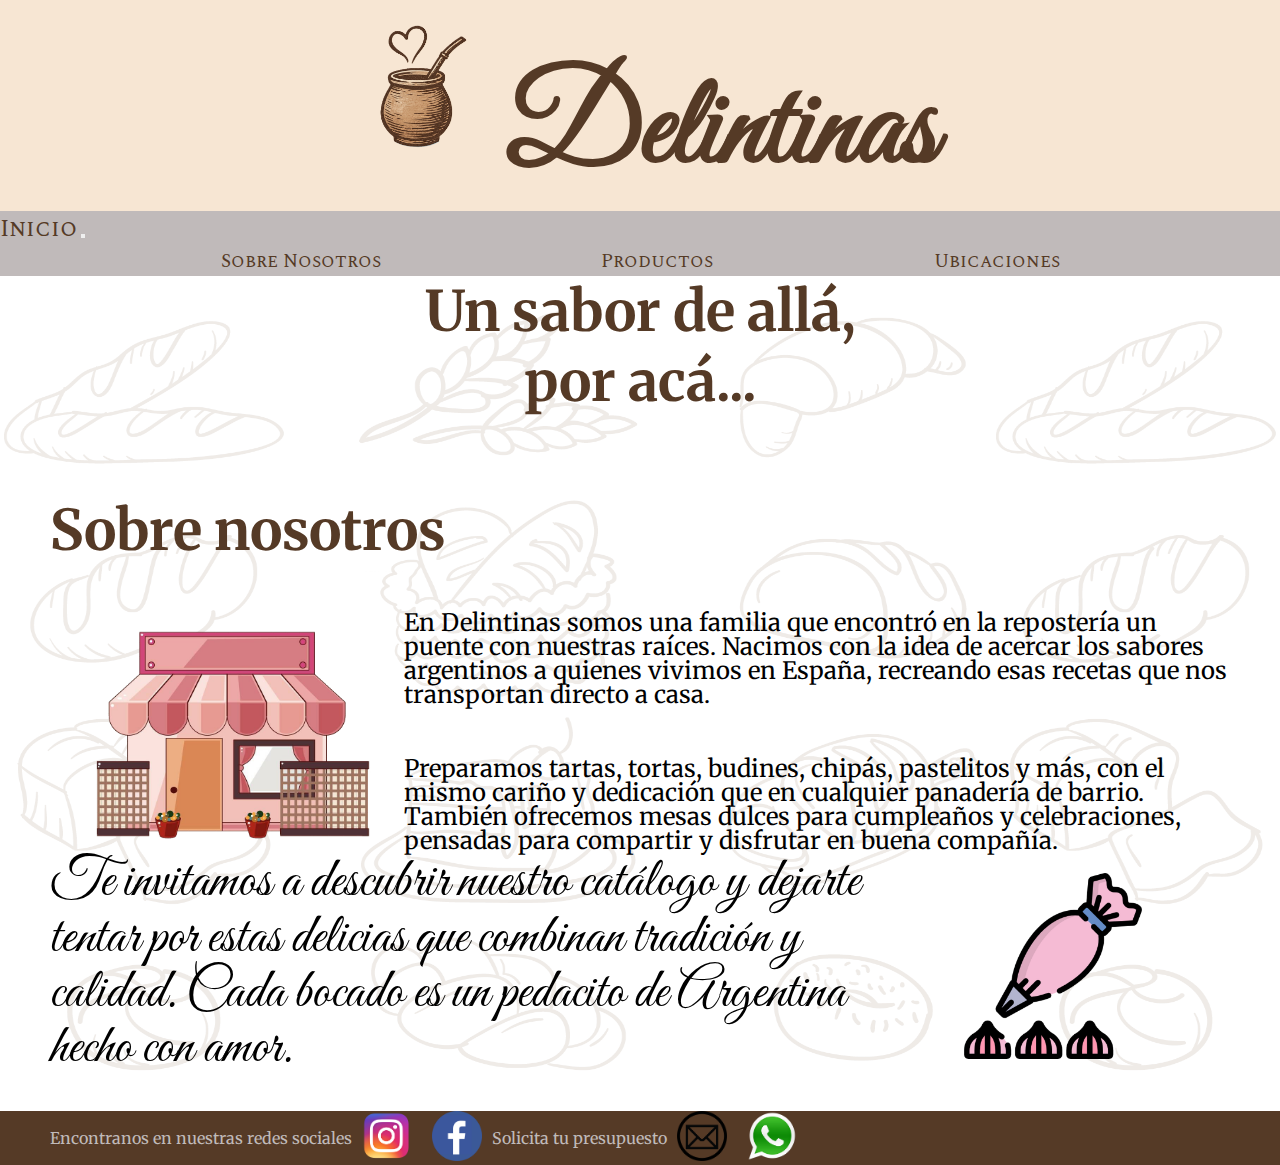
<file: index.html>
<!DOCTYPE html>
<html lang="en">
<head>
    <meta charset="UTF-8">
    <meta name="viewport" content="width=device-width, initial-scale=1.0">
    <title>Delintinas - Sobre nosotros</title>
    <meta name="description" content="Reposteria Argentina en España, todo el sabor de Argentina y sus delicias, del otro lado del charco.">
    <meta name="keywords" content="panaderia, reposteria, tortas, sabor argentino">
    <!-- Bootstrap -->
    <link href="https://cdn.jsdelivr.net/npm/bootstrap@5.3.8/dist/css/bootstrap.min.css" rel="stylesheet" integrity="sha384-sRIl4kxILFvY47J16cr9ZwB07vP4J8+LH7qKQnuqkuIAvNWLzeN8tE5YBujZqJLB" crossorigin="anonymous">
    <!-- Animate CSS -->
    <link rel="stylesheet" href="https://cdnjs.cloudflare.com/ajax/libs/animate.css/4.1.1/animate.min.css">    
    <!-- Sass -->
    <link rel="stylesheet" href="./css/main.css">
     
</head>

<body>
    <!-- Encabezado del sitio -->
    <header>
        <!-- logo y titulo-->
        <div class="encabezado">
            <img class="logo" src="./archivos/logo achicado.png" alt="logo delintinas">
            <h1>Delintinas</h1>
        </div>
        <!-- Menu de navegacion -->
        <nav class="navbar navbar-expand-lg bg-body-tertiary">
            <div class="container-fluid barra_nav">
                <a class="navbar-brand boton_inicio" href="#">Inicio</a>
                <button class="navbar-toggler" type="button" data-bs-toggle="collapse" data-bs-target="#navbarNav" aria-controls="navbarNav" aria-expanded="false" aria-label="Toggle navigation">
                    <span class="navbar-toggler-icon"></span>
                </button>
                <div class="collapse navbar-collapse" id="navbarNav">
                    <ul class="navbar-nav">
                        <li class="nav-item">
                            <a class="nav-link active" aria-current="page" href="#sobre_nosotros">Sobre Nosotros</a>
                        </li>
                        <li class="nav-item">
                            <a class="nav-link" href="./paginas/productos.html">Productos</a>
                        </li>
                        <li class="nav-item">
                            <a class="nav-link" href="./paginas/ubicaciones.html">Ubicaciones</a>
                        </li>
                    </ul>
                </div>
            </div>
        </nav>
    </header>
<!-- Cuerpo de la pagina -->
    <main>
         <!-- Ttulo principal y slogan -->
        <h2 class="animate__animated animate__fadeInLeft animate__infinite animate__slower">Un sabor de allá,</h2>
        <h2 class="animate__animated animate__fadeInLeft animate__infinite animate__slower">por acá...</h2>
        <section id="sobre_nosotros">
            <img class="panaderia slide-fwd-center" src="./archivos/panaderia.png" alt="Tienda Panaderia">
            <h2 class="titulo_seccion">Sobre nosotros</h2>
            <p class="presentacion">En Delintinas somos una familia que encontró en la repostería un puente con nuestras raíces. Nacimos con la idea de acercar los sabores argentinos a quienes vivimos en España, recreando esas recetas que nos transportan directo a casa.</p>
            <p class="enumeracion">Preparamos tartas, tortas, budines, chipás, pastelitos y más, con el mismo cariño y dedicación que en cualquier panadería de barrio. También ofrecemos mesas dulces para cumpleaños y celebraciones, pensadas para compartir y disfrutar en buena compañía.</p>
            <p class="despedida">Te invitamos a descubrir nuestro catálogo y dejarte tentar por estas delicias que combinan tradición y calidad. Cada bocado es un pedacito de Argentina hecho con amor.</p>
            <img class="manga" src="./archivos/nosotros.png" alt="Manga pastelera creando merengues">
        </section>

    </main>
    <!-- Pie de pagina -->
    <footer>
        <p>Encontranos en nuestras redes sociales</p>
        <a href="https://www.instagram.com/delintinas/#"><img class="instagram" src="./archivos/instagram.png" alt="Logo Instagram"></a>
        <a href="https://www.facebook.com"><img class="facebook" src="./archivos/facebook.png" alt="Logo Facebook"></a>

        <p>Solicita tu presupuesto</p>
        <a href="mailto:mica.ambrosini96@gmail.com"><img class="mail" src="./archivos/email.png" alt="Logo Email"></a>
        <a href="https://wa.me/34641906219"><img class="wpp" src="./archivos/wpp.png" alt="Logo Whatsapp"></a>
    </footer>
    <!-- Js Bootstrap -->
    <script src="https://cdn.jsdelivr.net/npm/bootstrap@5.3.8/dist/js/bootstrap.bundle.min.js" integrity="sha384-FKyoEForCGlyvwx9Hj09JcYn3nv7wiPVlz7YYwJrWVcXK/BmnVDxM+D2scQbITxI" crossorigin="anonymous"></script>
    
</body>
</html>
</file>
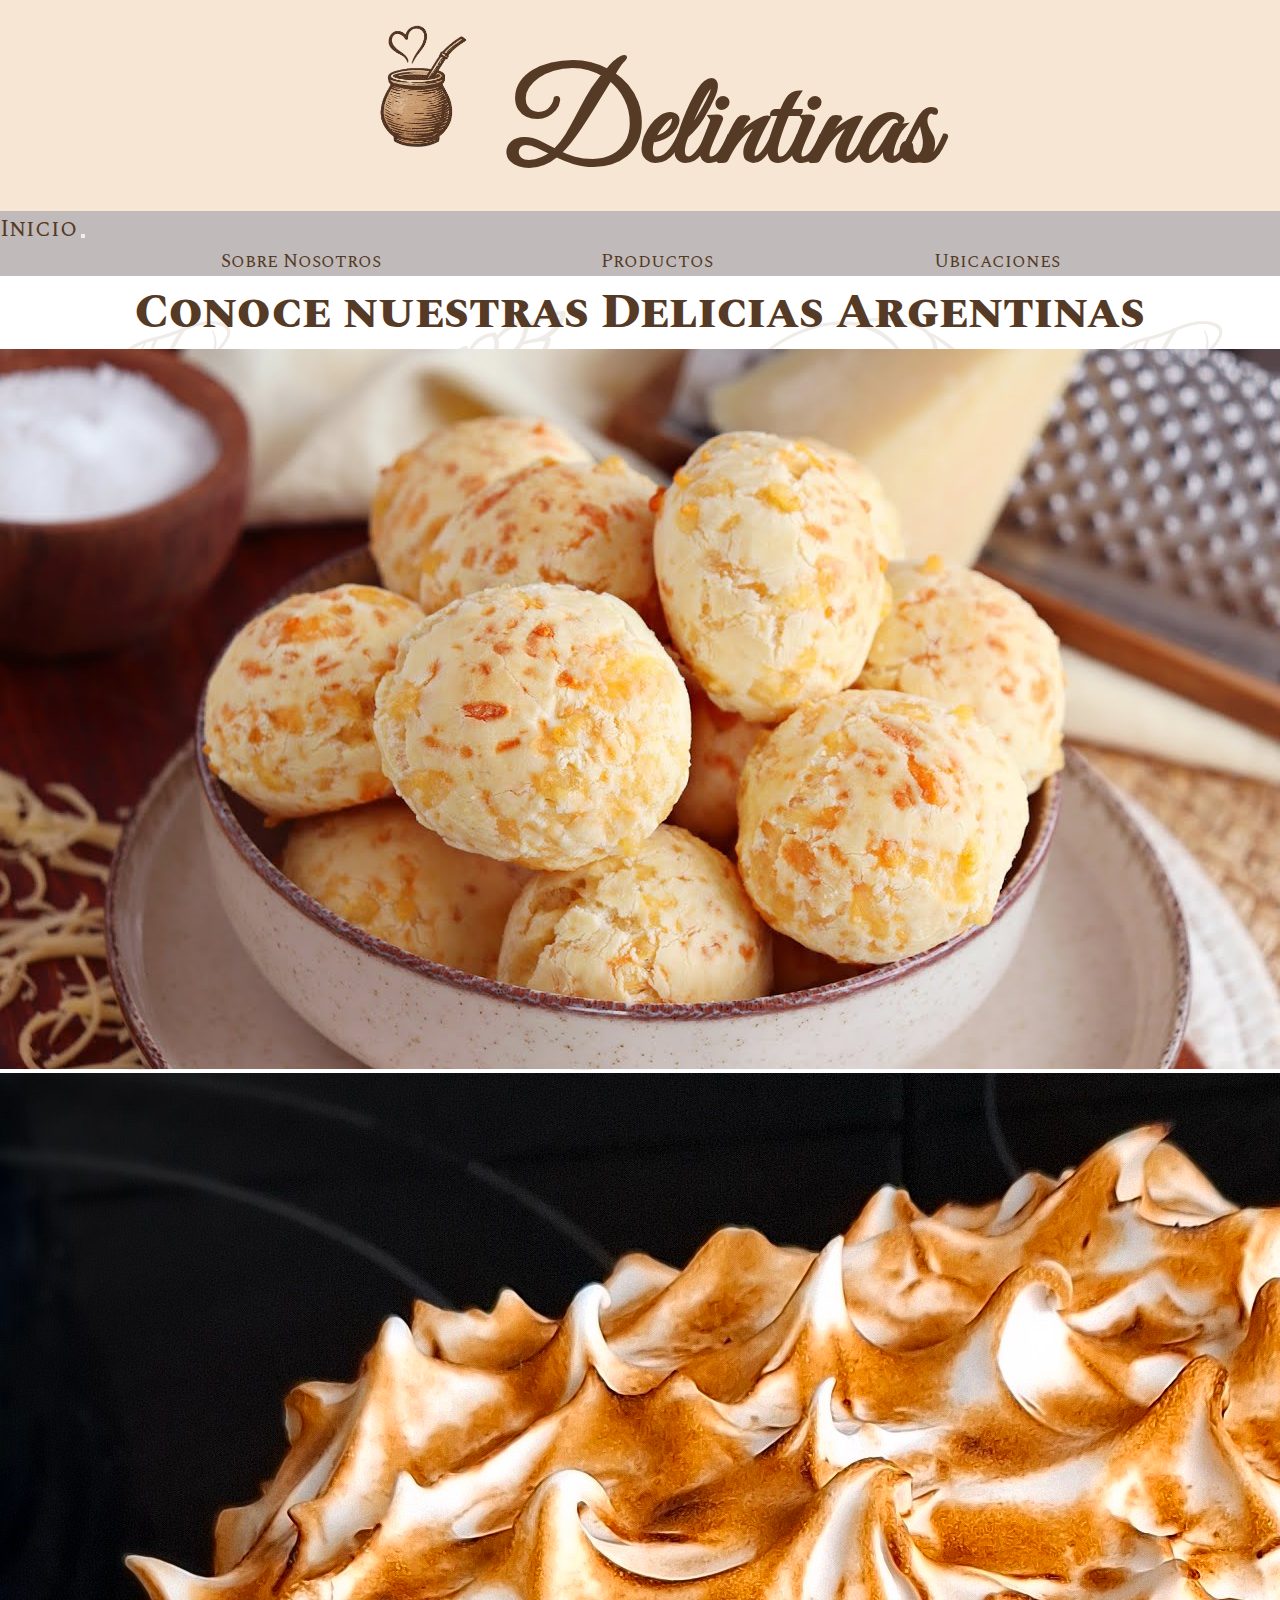
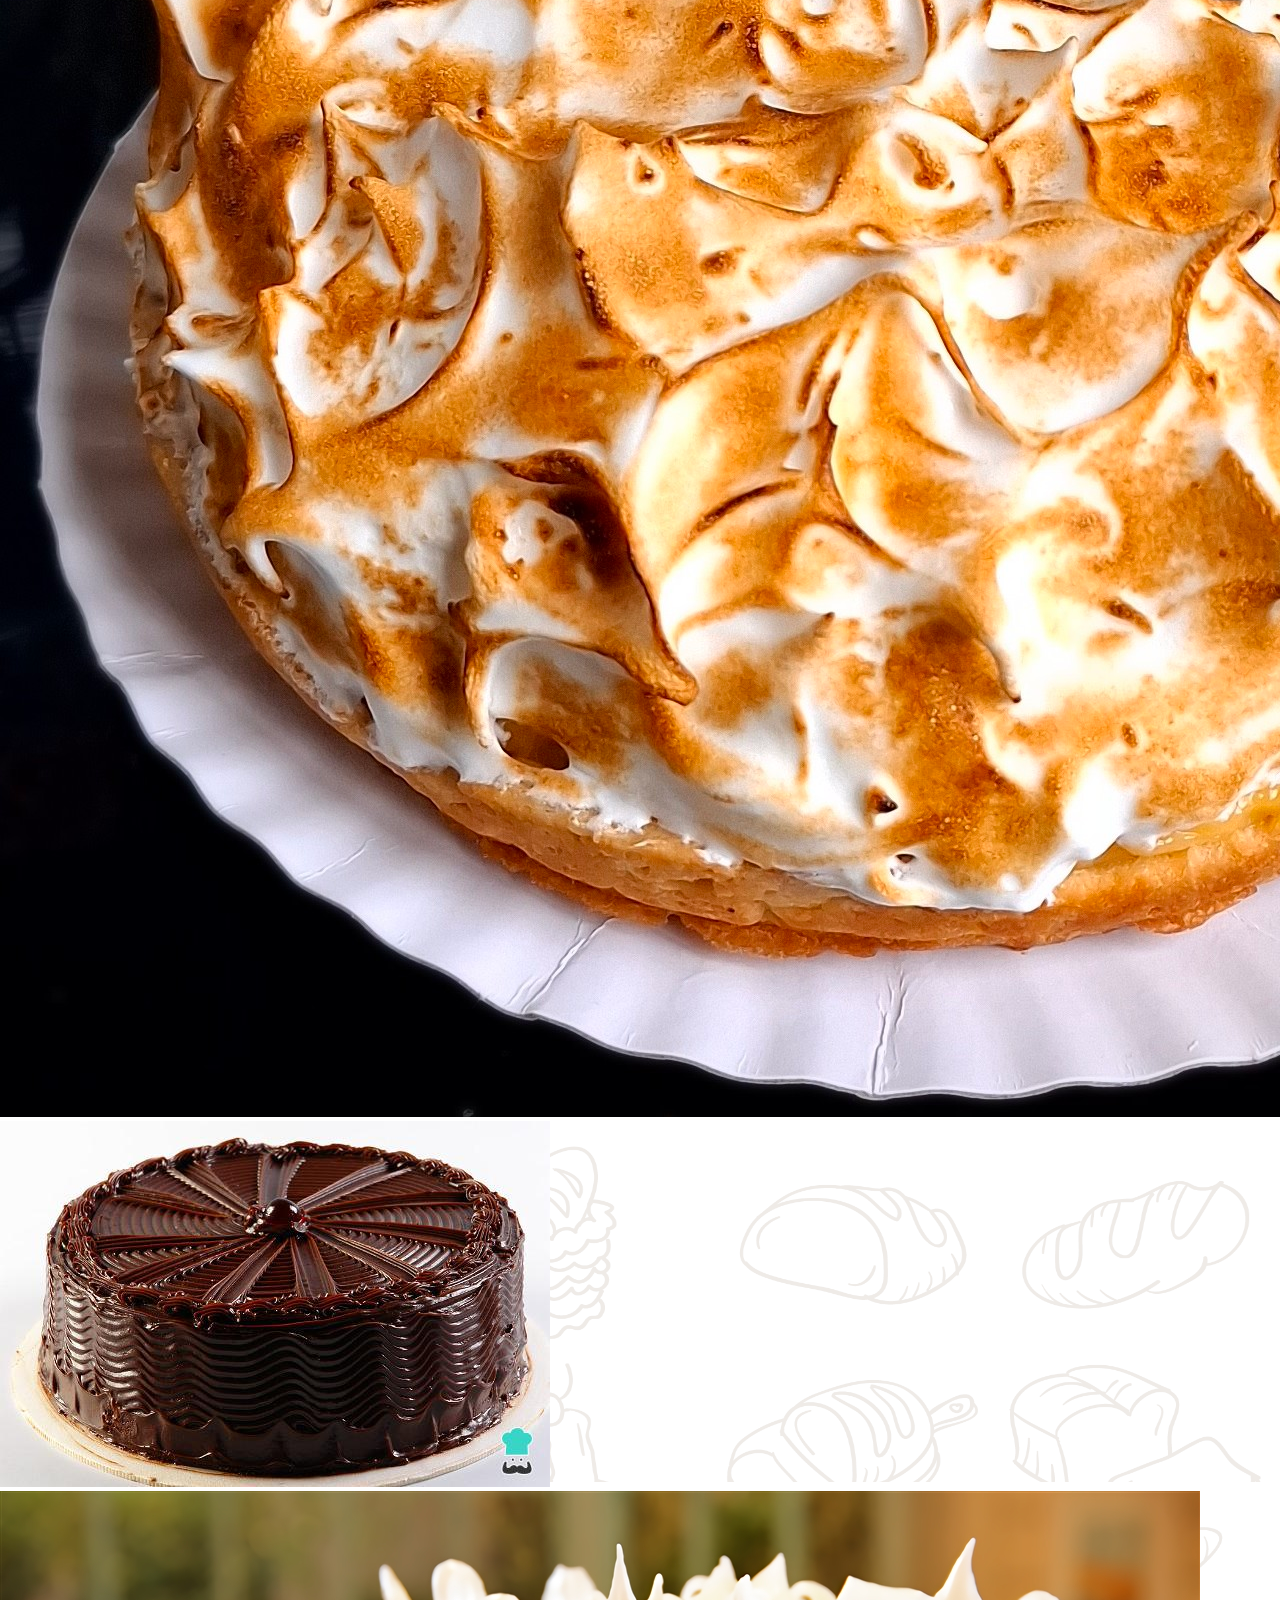
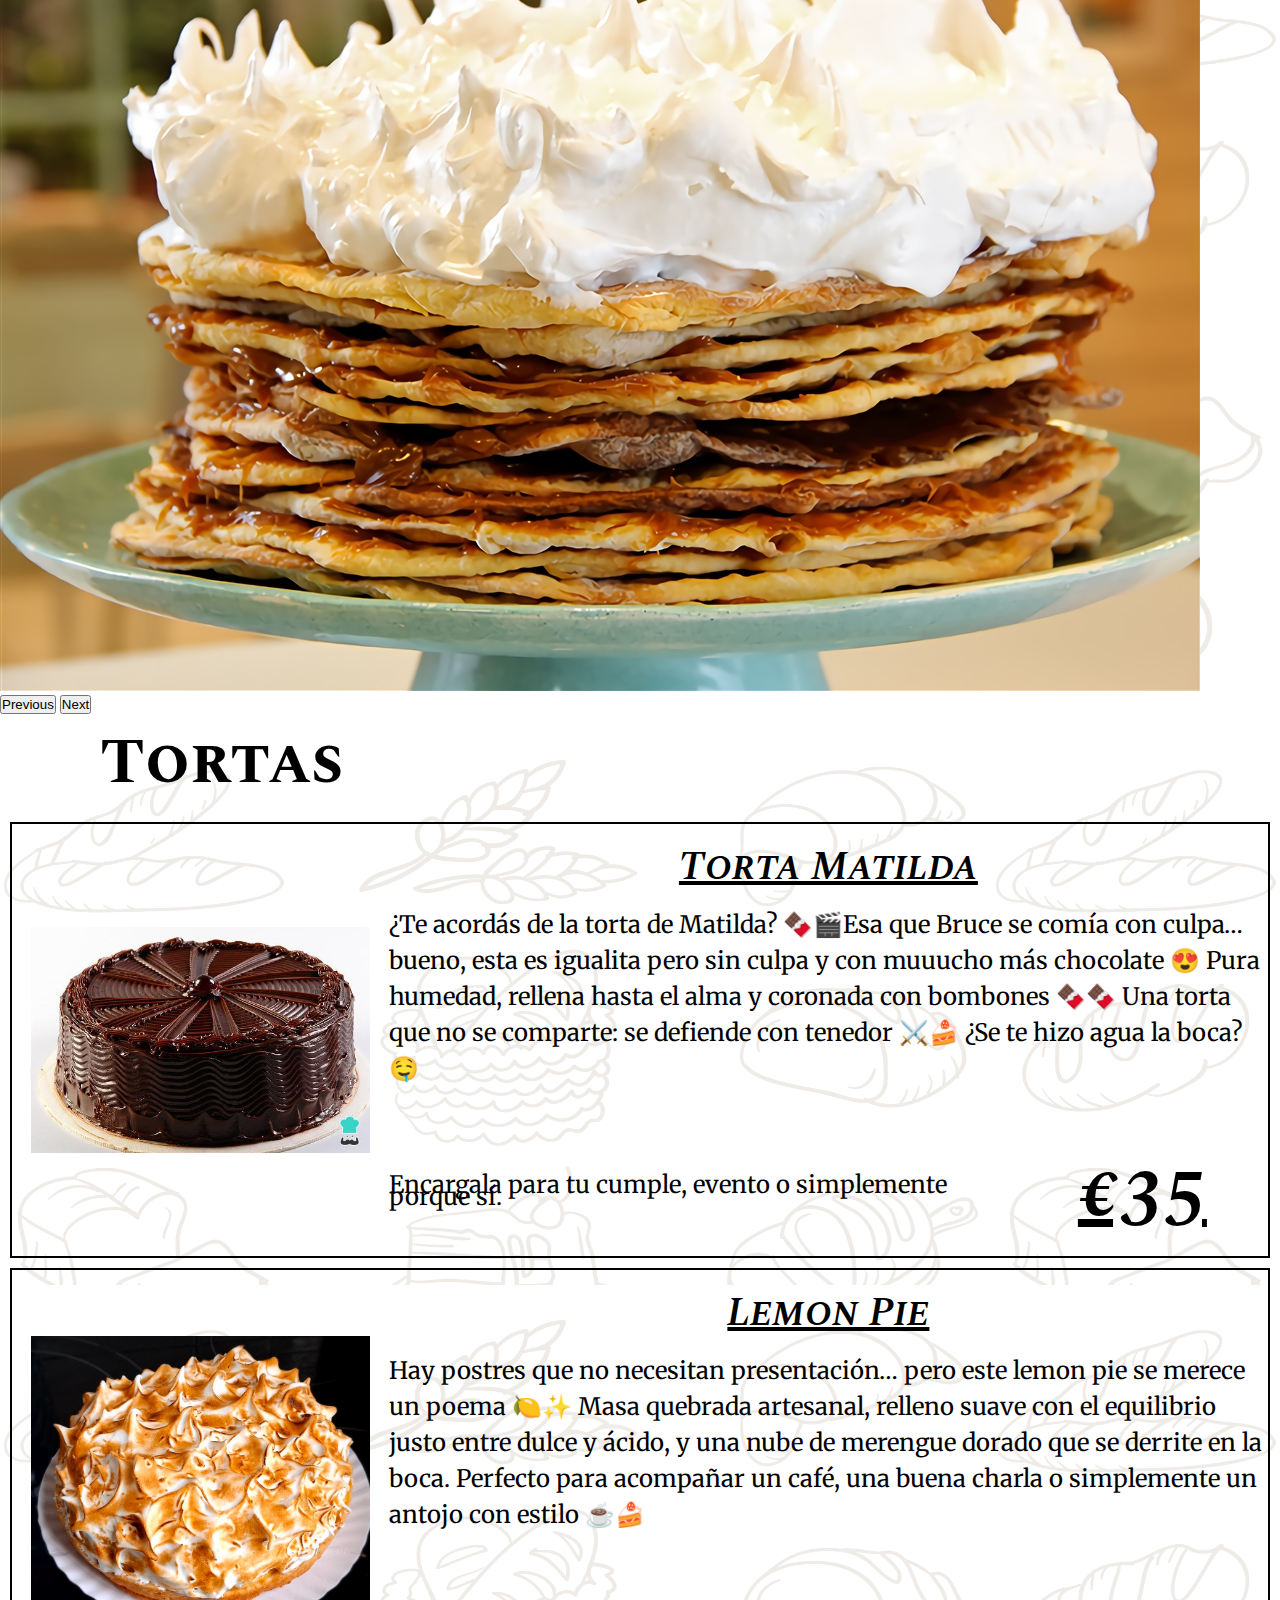
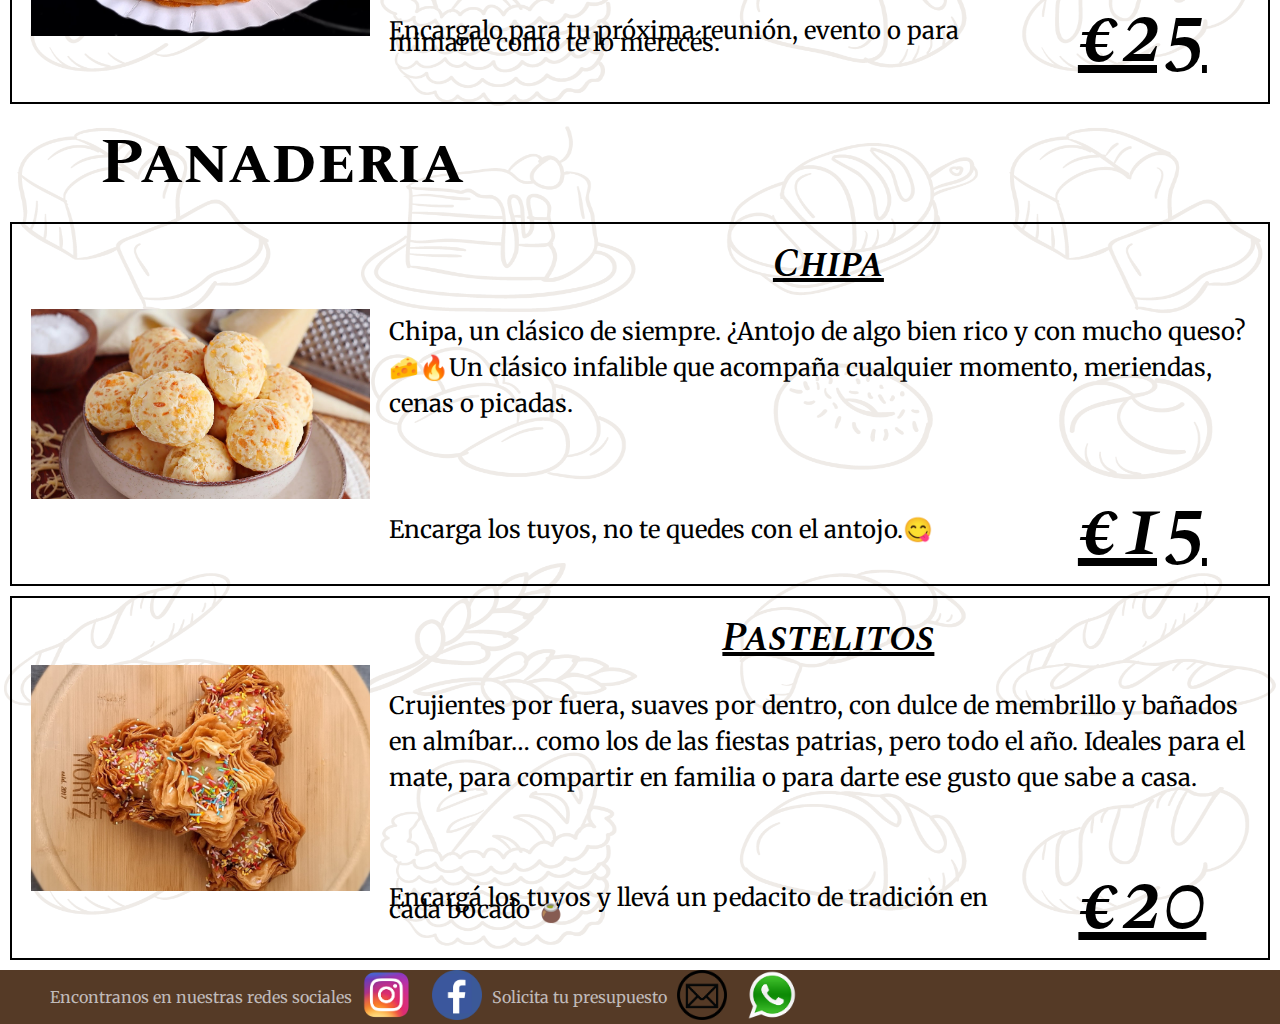
<file: paginas/productos.html>
<!DOCTYPE html>
<html lang="en">
<head>
    <meta charset="UTF-8">
    <meta name="viewport" content="width=device-width, initial-scale=1.0">
    <title>Delintinas - Productos</title>
    <meta name="description" content="Tortas, postres y panaderia argentina, todo artesanal.">
     <meta name="keywords" content="tortas, chipa, lemon pie, chocolate">
    <!-- Bootstrap -->
    <link href="https://cdn.jsdelivr.net/npm/bootstrap@5.3.8/dist/css/bootstrap.min.css" rel="stylesheet" integrity="sha384-sRIl4kxILFvY47J16cr9ZwB07vP4J8+LH7qKQnuqkuIAvNWLzeN8tE5YBujZqJLB" crossorigin="anonymous">
    <!-- Animate CSS -->
    <link rel="stylesheet" href="https://cdnjs.cloudflare.com/ajax/libs/animate.css/4.1.1/animate.min.css">
    <!-- sass -->
    <link rel="stylesheet" href="../css/main.css">
</head>
<body>
    <!-- Encabezado del sitio -->
    <header>
        <!-- logo con redireccionamiento a index-->
        <div class="encabezado">
            <a href="../index.html"><img class="logo" src="../archivos/logo achicado.png" alt="logo delintinas"> </a>
            <h1>Delintinas</h1>
        </div>
        <!-- Menu de navegacion -->
        <nav class="navbar navbar-expand-lg bg-body-tertiary">
            <div class="container-fluid barra_nav">
                <a class="navbar-brand boton_inicio" href="../index.html">Inicio</a>
                <button class="navbar-toggler" type="button" data-bs-toggle="collapse" data-bs-target="#navbarNav" aria-controls="navbarNav" aria-expanded="false" aria-label="Toggle navigation">
                    <span class="navbar-toggler-icon"></span>
                </button>
                <div class="collapse navbar-collapse" id="navbarNav">
                    <ul class="navbar-nav">
                        <li class="nav-item">
                            <a class="nav-link" href="../index.html">Sobre Nosotros</a>
                        </li>
                        <li class="nav-item">
                            <a class="nav-link active"  aria-current="page" href="#">Productos</a>
                        </li>
                        <li class="nav-item">
                            <a class="nav-link" href="./ubicaciones.html">Ubicaciones</a>
                        </li>
                    </ul>
                </div>
            </div>
        </nav>
    </header>
<!-- Cuerpo de la pagina -->
    <main>
        <h2 class="titulo_productos animate__animated animate__zoomIn animate__infinite animate__slower">Conoce nuestras Delicias Argentinas</h2>
        <section id="carouselExampleAutoplaying" class="carousel slide w-75 container" data-bs-ride="carousel">
            <div class="carousel-inner">
                <div class="carousel-item active">
                    <img src="../archivos/chipa2.jpg" class="d-block w-100" alt="Chipa">
                </div>
                <div class="carousel-item">
                    <img src="../archivos/lemon_pie2.jpg" class="d-block w-100" alt="Lemon pie">
                </div>
                <div class="carousel-item">
                    <img src="../archivos/matilda.jpg" class="d-block w-100" alt="torta_Matilda">
                </div>
                <div class="carousel-item">
                    <img src="../archivos/rogel.jpg" class="d-block w-100" alt="Rogel">
                </div>
            </div>
            <button class="carousel-control-prev" type="button" data-bs-target="#carouselExampleAutoplaying" data-bs-slide="prev">
                <span class="carousel-control-prev-icon" aria-hidden="true"></span>
                <span class="visually-hidden">Previous</span>
            </button>
            <button class="carousel-control-next" type="button" data-bs-target="#carouselExampleAutoplaying" data-bs-slide="next">
                <span class="carousel-control-next-icon" aria-hidden="true"></span>
                <span class="visually-hidden">Next</span>
            </button>
        </section>

        <!-- Seccion tortas -->
        <section>
            <h3>Tortas</h3>
            <article class="art_tortas">
                <h4 class="titulo_torta">Torta Matilda</h4>
                <p class="texto_torta">¿Te acordás de la torta de Matilda? 🍫🎬Esa que Bruce se comía con culpa… bueno, esta es igualita pero sin culpa y con muuucho más chocolate 😍 Pura humedad, rellena hasta el alma y coronada con bombones 🍫🍫 Una torta que no se comparte: se defiende con tenedor ⚔️🍰 ¿Se te hizo agua la boca? 🤤</p>
                <p class="texto_cierre">Encargala para tu cumple, evento o simplemente porque sí.</p>
                <h4 class="precio">€35</h4>
                <img class="torta" src="../archivos/matilda.jpg" alt="Torta Matilda">
                
            </article>
            <article class="art_tortas">
                <h4 class="titulo_torta">Lemon Pie</h4>
                <p class="texto_torta">Hay postres que no necesitan presentación… pero este lemon pie se merece un poema 🍋✨ Masa quebrada artesanal, relleno suave con el equilibrio justo entre dulce y ácido, y una nube de merengue dorado que se derrite en la boca. Perfecto para acompañar un café, una buena charla o simplemente un antojo con estilo ☕🍰</p>
                <p class="texto_cierre">Encargalo para tu próxima reunión, evento o para mimarte como te lo merecés.</p>
                <h4 class="precio">€25</h4>
                <img class="torta" src="../archivos/lemon_pie2.jpg" alt="Lemon Pie">
            </article>
        </section>
        <!-- Seccion panaderia -->
        <section>
           <h3>Panaderia</h3> 
           <article class="art_tortas">
            <h4 class="titulo_torta">Chipa</h4>
            <p class="texto_torta">Chipa, un clásico de siempre. ¿Antojo de algo bien rico y con mucho queso? 🧀🔥Un clásico infalible que acompaña cualquier momento, meriendas, cenas o picadas.</p>
            <p class="texto_cierre">Encarga los tuyos, no te quedes con el antojo.😋</p>
            <h4 class="precio">€15</h4>
            <img class="torta" src="../archivos/chipa2.jpg" alt="Chipa">
           </article>
           <article class="art_tortas">
            <h4 class="titulo_torta">Pastelitos</h4>
            <p class="texto_torta">Crujientes por fuera, suaves por dentro, con dulce de membrillo y bañados en almíbar… como los de las fiestas patrias, pero todo el año. Ideales para el mate, para compartir en familia o para darte ese gusto que sabe a casa.</p>
            <p class="texto_cierre">Encargá los tuyos y llevá un pedacito de tradición en cada bocado 🧉</p>
            <h4 class="precio">€20</h4>
            <img class="torta" src="../archivos/pastelitos.jpg" alt="Pastelitos">
           </article>
        </section>

    </main>
    <!-- Pie de pagina -->
    <footer>
       <p>Encontranos en nuestras redes sociales</p>
        <a href="https://www.instagram.com/delintinas/#"><img class="instagram" src="../archivos/instagram.png" alt="Logo Instagram"></a>
        <a href="https://www.facebook.com"><img class="facebook" src="../archivos/facebook.png" alt="Logo Facebook"></a>

        <p>Solicita tu presupuesto</p>
        <a href="mailto:mica.ambrosini96@gmail.com"><img class="mail" src="../archivos/email.png" alt="Logo Email"></a>
        <a href="https://wa.me/34641906219"><img class="wpp" src="../archivos/wpp.png" alt="Logo Whatsapp"></a>

    </footer>
    <!-- Js Bootstrap -->
    <script src="https://cdn.jsdelivr.net/npm/bootstrap@5.3.8/dist/js/bootstrap.bundle.min.js" integrity="sha384-FKyoEForCGlyvwx9Hj09JcYn3nv7wiPVlz7YYwJrWVcXK/BmnVDxM+D2scQbITxI" crossorigin="anonymous"></script>
</body>
</html>
</file>
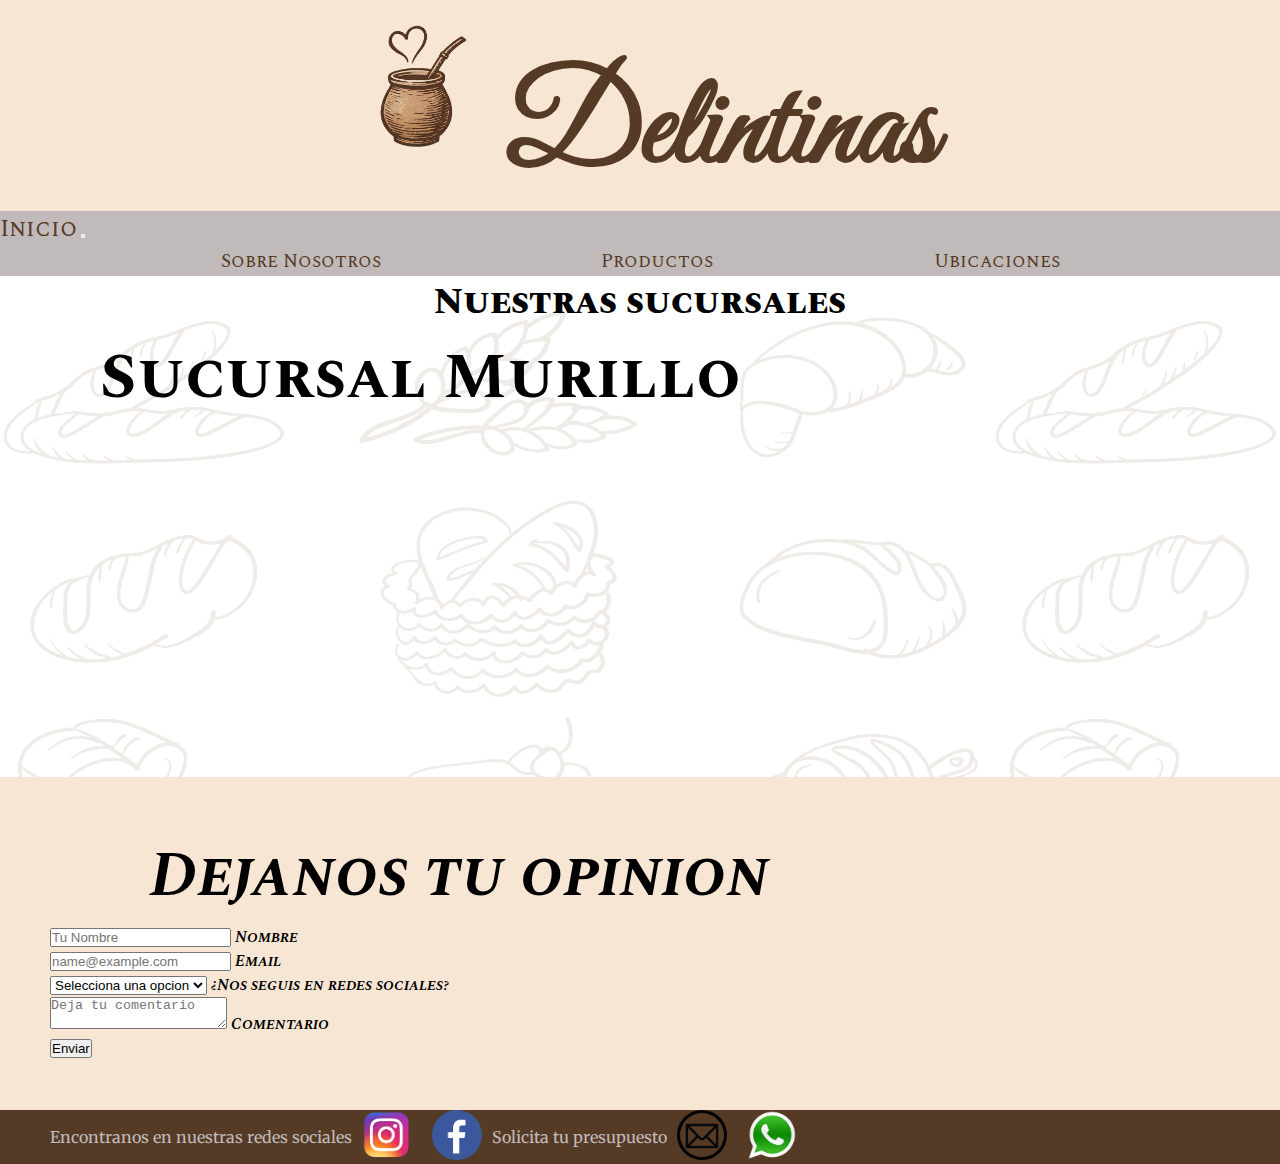
<file: paginas/ubicaciones.html>
<!DOCTYPE html>
<html lang="en">
<head>
    <meta charset="UTF-8">
    <meta name="viewport" content="width=device-width, initial-scale=1.0">
    <title>Delintinas - Ubicaciones de locales</title>
    <meta name="description" content="Ubicacion de tiendas, mapa de ubicaciones.">
     <meta name="keywords" content="ubicacion tiendas, españa, locaciones, sucursales">
    <!-- Bootstrap -->
    <link href="https://cdn.jsdelivr.net/npm/bootstrap@5.3.8/dist/css/bootstrap.min.css" rel="stylesheet" integrity="sha384-sRIl4kxILFvY47J16cr9ZwB07vP4J8+LH7qKQnuqkuIAvNWLzeN8tE5YBujZqJLB" crossorigin="anonymous">
    <!-- Sass -->
    <link rel="stylesheet" href="../css/main.css">
</head>
<body>
     <!-- Encabezado del sitio -->
    <header>
        <!-- logo con redireccionamiento a index-->
        
        <div class="encabezado">
            <a href="../index.html"><img class="logo" src="../archivos/logo achicado.png" alt="logo delintinas"> </a>
            <h1>Delintinas</h1>
        </div>
        <!-- Menu de navegacion -->
        <nav class="navbar navbar-expand-lg bg-body-tertiary">
            <div class="container-fluid barra_nav">
                <a class="navbar-brand boton_inicio" href="../index.html">Inicio</a>
                <button class="navbar-toggler" type="button" data-bs-toggle="collapse" data-bs-target="#navbarNav" aria-controls="navbarNav" aria-expanded="false" aria-label="Toggle navigation">
                    <span class="navbar-toggler-icon"></span>
                </button>
                <div class="collapse navbar-collapse" id="navbarNav">
                    <ul class="navbar-nav">
                        <li class="nav-item">
                            <a class="nav-link" href="../index.html">Sobre Nosotros</a>
                        </li>
                        <li class="nav-item">
                            <a class="nav-link" href="./productos.html">Productos</a>
                        </li>
                        <li class="nav-item">
                            <a class="nav-link active" aria-current="page" href="#">Ubicaciones</a>
                        </li>
                    </ul>
                </div>
            </div>
        </nav>
    </header>
<!-- Cuerpo de la pagina -->
    <main>
        <!--Mapa sucursal  -->
        <div>
            <h3>Nuestras sucursales</h3>
            <h4>Sucursal Murillo</h4>
            <iframe class="mapa" src="https://www.google.com/maps/embed?pb=!1m18!1m12!1m3!1d3114.044883723425!2d-0.4880029246046834!3d38.69381325869184!2m3!1f0!2f0!3f0!3m2!1i1024!2i768!4f13.1!3m3!1m2!1s0xd618728a22075cb%3A0x2396b02d4d7751ee!2sDelintinas!5e0!3m2!1ses!2ses!4v1757414052137!5m2!1ses!2ses" width="500" height="350" style="border:0;" allowfullscreen="" loading="lazy" referrerpolicy="no-referrer-when-downgrade"></iframe>
        </div>
<!-- Formulario -->
        <section class="formulario">
           <h3>Dejanos tu opinion</h3>
           <form action="">
                <div class="form-floating mb-3">
                    <input type="name" class="form-control" id="floatingInput" placeholder="Tu Nombre">
                    <label for="floatingInput">Nombre</label>
                </div>
                <div class="form-floating mb-3">
                    <input type="email" class="form-control" id="floatingInput" placeholder="name@example.com">
                    <label for="floatingInput">Email</label>
                </div>
                <div class="form-floating mb-3">
                    <select class="form-select" id="floatingSelect" aria-label="Floating label select example">
                        <option selected>Selecciona una opcion</option>
                        <option value="1">Si</option>
                        <option value="2">No</option>
                    </select>
                    <label for="floatingSelect">¿Nos seguis en redes sociales?</label>
                </div>
                <div class="form-floating mb-3">
                    <textarea class="form-control" placeholder="Deja tu comentario" id="floatingTextarea"></textarea>
                    <label for="floatingTextarea">Comentario</label>
                </div>
                <div class="col-12">
                    <button class="btn btn-primary" type="submit">Enviar</button>
                </div>
                <!-- <input type="submit" value="Enviar"> -->
            </form>
        </section>

    </main>
<!-- Pie de pagina -->
    <footer>
       <p>Encontranos en nuestras redes sociales</p>
        <a href="https://www.instagram.com/delintinas/#"><img class="instagram" src="../archivos/instagram.png" alt="Logo Instagram"></a>
        <a href="https://www.facebook.com"><img class="facebook" src="../archivos/facebook.png" alt="Logo Facebook"></a>

        <p>Solicita tu presupuesto</p>
        <a href="mailto:mica.ambrosini96@gmail.com"><img class="mail" src="../archivos/email.png" alt="Logo Email"></a>
        <a href="https://wa.me/34641906219"><img class="wpp" src="../archivos/wpp.png" alt="Logo Whatsapp"></a>
    </footer>
    <!-- Js Bootstrap -->
    <script src="https://cdn.jsdelivr.net/npm/bootstrap@5.3.8/dist/js/bootstrap.bundle.min.js" integrity="sha384-FKyoEForCGlyvwx9Hj09JcYn3nv7wiPVlz7YYwJrWVcXK/BmnVDxM+D2scQbITxI" crossorigin="anonymous"></script>
    
</body>
</html>
</file>
<file: css/main.css>
/*Reset*/
@import url("https://fonts.googleapis.com/css2?family=Great+Vibes&family=Merriweather:ital,opsz,wght@0,18..144,300..900;1,18..144,300..900&family=Nunito+Sans:ital,opsz,wght@0,6..12,200..1000;1,6..12,200..1000&family=Spectral+SC:ital,wght@0,200;0,300;0,400;0,500;0,600;0,700;0,800;1,200;1,300;1,400;1,500;1,600;1,700;1,800&display=swap");
* {
  margin: 0;
  padding: 0;
  box-sizing: border-box;
}

/* Tipografia  */
/*Estilo general*/
p {
  font-family: "Merriweather", serif;
  line-height: 0.5;
}

main {
  background-image: url(../../archivos/fondo90.png);
}

/* Estilo Header--------------------------------------*/
.encabezado {
  display: flex;
  flex-direction: row;
  justify-content: center;
  align-items: baseline;
  background-color: #f7e6d3;
  height: auto;
}
.encabezado .logo {
  width: 160px;
  height: 160px;
}
.encabezado h1 {
  color: #553A26;
  font-size: 8rem;
  font-family: "Great Vibes", cursive;
  margin: 0;
}

.barra_nav {
  background-color: #c0baba;
}
.barra_nav .boton_inicio {
  font-size: 1.5rem;
  color: #553A26;
  text-decoration: none;
  font-family: "Spectral SC", serif;
}
.barra_nav ul {
  list-style: none;
  display: flex;
  justify-content: space-evenly;
  position: sticky;
}
.barra_nav ul li a {
  font-size: 1.2rem;
  color: #553A26;
  text-decoration: none;
  font-family: "Spectral SC", serif;
}

/* Index */
main h2 {
  font-size: 3.5rem;
  color: #553A26;
  font-family: "Merriweather", serif;
  text-align: center;
  margin: 0;
}
main #sobre_nosotros {
  display: grid;
  grid-template-columns: 30% 40% 30%;
  grid-template-rows: 20% 20% 25% 25%;
  grid-template-areas: "titulo_seccion titulo_seccion titulo_seccion" "panaderia presentacion presentacion" "panaderia enumeracion enumeracion" "despedida despedida manga";
  font-size: 1.5rem;
  justify-content: space-between;
  align-items: center;
  margin: 50px 50px 0px 50px;
}
main #sobre_nosotros .panaderia {
  width: 100%;
  grid-area: panaderia;
  transition: 3s;
}
main #sobre_nosotros .panaderia:hover {
  transform: scale(1.2, 1.2);
}
main #sobre_nosotros .titulo_seccion {
  grid-area: titulo_seccion;
  justify-self: start;
}
main #sobre_nosotros .presentacion {
  grid-area: presentacion;
}
main #sobre_nosotros .enumeracion {
  grid-area: enumeracion;
}
main #sobre_nosotros .despedida {
  grid-area: despedida;
  font-family: "Great Vibes", cursive;
  font-size: 230%;
}
main #sobre_nosotros .manga {
  grid-area: manga;
  width: 100%;
  transition: 3s;
}
main #sobre_nosotros .manga:hover {
  transform: scale(1.2, 1.2);
}
main #sobre_nosotros p {
  line-height: 1;
}

/* Productos */
body main .titulo_productos {
  font-family: "Spectral SC", serif;
  font-weight: 800;
  font-style: normal;
  font-size: 3rem;
  text-align: center;
}
body main section h3 {
  font-family: "Spectral SC", serif;
  font-size: 4rem;
  margin-left: 100px;
}
body main section .art_tortas {
  display: grid;
  grid-template-columns: 30% 50% 20%;
  grid-template-rows: 10% 60% 30%;
  grid-template-areas: "torta titulo_torta titulo_torta" "torta texto_torta texto_torta" "torta texto_cierre precio";
  font-size: 1.5rem;
  justify-content: space-between;
  align-items: center;
  border: 2px solid black;
  margin: 10px 10px 10px 10px;
}
body main section .art_tortas .titulo_torta, body main section .art_tortas .precio {
  grid-area: titulo_torta;
  font-size: 2.5rem;
  text-align: center;
  padding-top: 5%;
  font-family: "Spectral SC", serif;
  font-weight: 600;
  font-style: italic;
  text-decoration: underline;
}
body main section .art_tortas .texto_torta {
  grid-area: texto_torta;
  line-height: 1.5;
}
body main section .art_tortas .texto_cierre {
  grid-area: texto_cierre;
}
body main section .art_tortas .precio {
  grid-area: precio;
  font-size: 5rem;
  padding-bottom: 5%;
}
body main section .art_tortas .torta {
  width: 100%;
  grid-area: torta;
  padding: 5%;
}

/* Ubicaciones */
body main div h3 {
  font-family: "Spectral SC", serif;
  font-weight: 800;
  font-style: normal;
  font-size: 2.2rem;
  text-align: center;
}
body main div h4 {
  font-family: "Spectral SC", serif;
  font-size: 4rem;
  margin-left: 100px;
}
body main div .mapa {
  display: block;
  margin: 0 auto;
}
body main .formulario {
  background-color: #f7e6d3;
  font-family: "Spectral SC", serif;
  font-weight: 600;
  font-style: italic;
  font-size: 1rem;
  padding: 50px;
}

footer {
  background-color: #553A26;
  height: 100%;
  display: flex;
  flex-direction: row;
  justify-content: flex-start;
  align-items: center;
  height: auto;
  padding-left: 50px;
}
footer p {
  color: #c0baba;
  line-height: 1;
}
footer a .instagram, footer a .wpp, footer a .mail, footer a .facebook {
  width: 50px;
  height: auto;
  margin: 0px 10px 0px 10px;
}
/* Responsive */
/* Mobile */
@media (max-width: 480px) {
  /* header */
  body header .encabezado {
    align-items: center;
  }
  body header .encabezado .logo {
    width: 100px;
    height: auto;
  }
  body header .encabezado h1 {
    font-size: 4rem;
  }
  body header nav ul {
    padding: 0%;
  }
  body main h2 {
    font-size: 2rem;
  }
  body main #sobre_nosotros {
    grid-template-areas: "titulo_seccion" "panaderia" "presentacion" "enumeracion" "manga" "despedida";
    grid-template-columns: 1fr;
    grid-template-rows: 100px 200px 120px 150px 150px 160px;
    font-size: 1rem;
    margin: 20px 20px 0px 30px;
  }
  body main #sobre_nosotros .panaderia {
    width: 80%;
  }
  body main #sobre_nosotros .manga {
    width: 90%;
  }
  body main #sobre_nosotros .despedida {
    font-size: 150%;
  }
  /*Productos*/
  body main section .titulo_productos {
    text-align: left;
  }
  body main section h3 {
    margin-left: 10px;
  }
  body main section .art_tortas {
    grid-template-areas: "titulo_torta" "torta" "texto_torta" "precio";
    grid-template-columns: 1fr;
    grid-template-rows: 50px 220px 150px 80px;
    font-size: 1rem;
    justify-items: center;
  }
  body main section .art_tortas .texto_cierre {
    display: none;
  }
  body main section .art_tortas .torta {
    width: 70%;
  }
  /* Ubicaciones */
  body main div h4 {
    margin-left: 5px;
  }
  body main div .mapa {
    margin: 0px;
    width: auto;
  }
  /* Footer */
  body footer {
    justify-content: space-around;
    padding: 0%;
  }
  body footer p {
    display: none;
  }
}
@media (min-width: 481px) and (max-width: 978px) {
  /* header */
  body header .encabezado {
    align-items: center;
  }
  body header .encabezado .logo {
    width: 150px;
    height: auto;
  }
  body header .encabezado h1 {
    font-size: 5rem;
  }
  body header nav ul {
    padding: 0%;
  }
  body main h2 {
    font-size: 1.8rem;
  }
  body main #sobre_nosotros {
    grid-template-areas: "titulo_seccion" "panaderia" "presentacion" "enumeracion" "manga" "despedida";
    grid-template-columns: 1fr;
    grid-template-rows: 100px 280px 180px 180px 250px 180px;
    font-size: 1.3rem;
    margin: 20px 20px 10px 30px;
  }
  body main #sobre_nosotros .panaderia {
    width: 60%;
  }
  body main #sobre_nosotros .manga {
    width: 60%;
  }
  body main #sobre_nosotros .despedida {
    font-size: 150%;
  }
  /*Productos*/
  body main section h3 {
    margin-left: 10px;
  }
  body main section .art_tortas {
    grid-template-areas: "titulo_torta" "torta" "texto_torta" "precio";
    grid-template-columns: 1fr;
    grid-template-rows: 100px 220px 120px 100px;
    font-size: 1rem;
    justify-items: center;
  }
  body main section .art_tortas .texto_cierre {
    display: none;
  }
  body main section .art_tortas .torta {
    width: 50%;
  }
  /* Footer */
  body footer {
    justify-content: space-around;
    padding: 1%;
  }
}

/*# sourceMappingURL=main.css.map */
</file>
